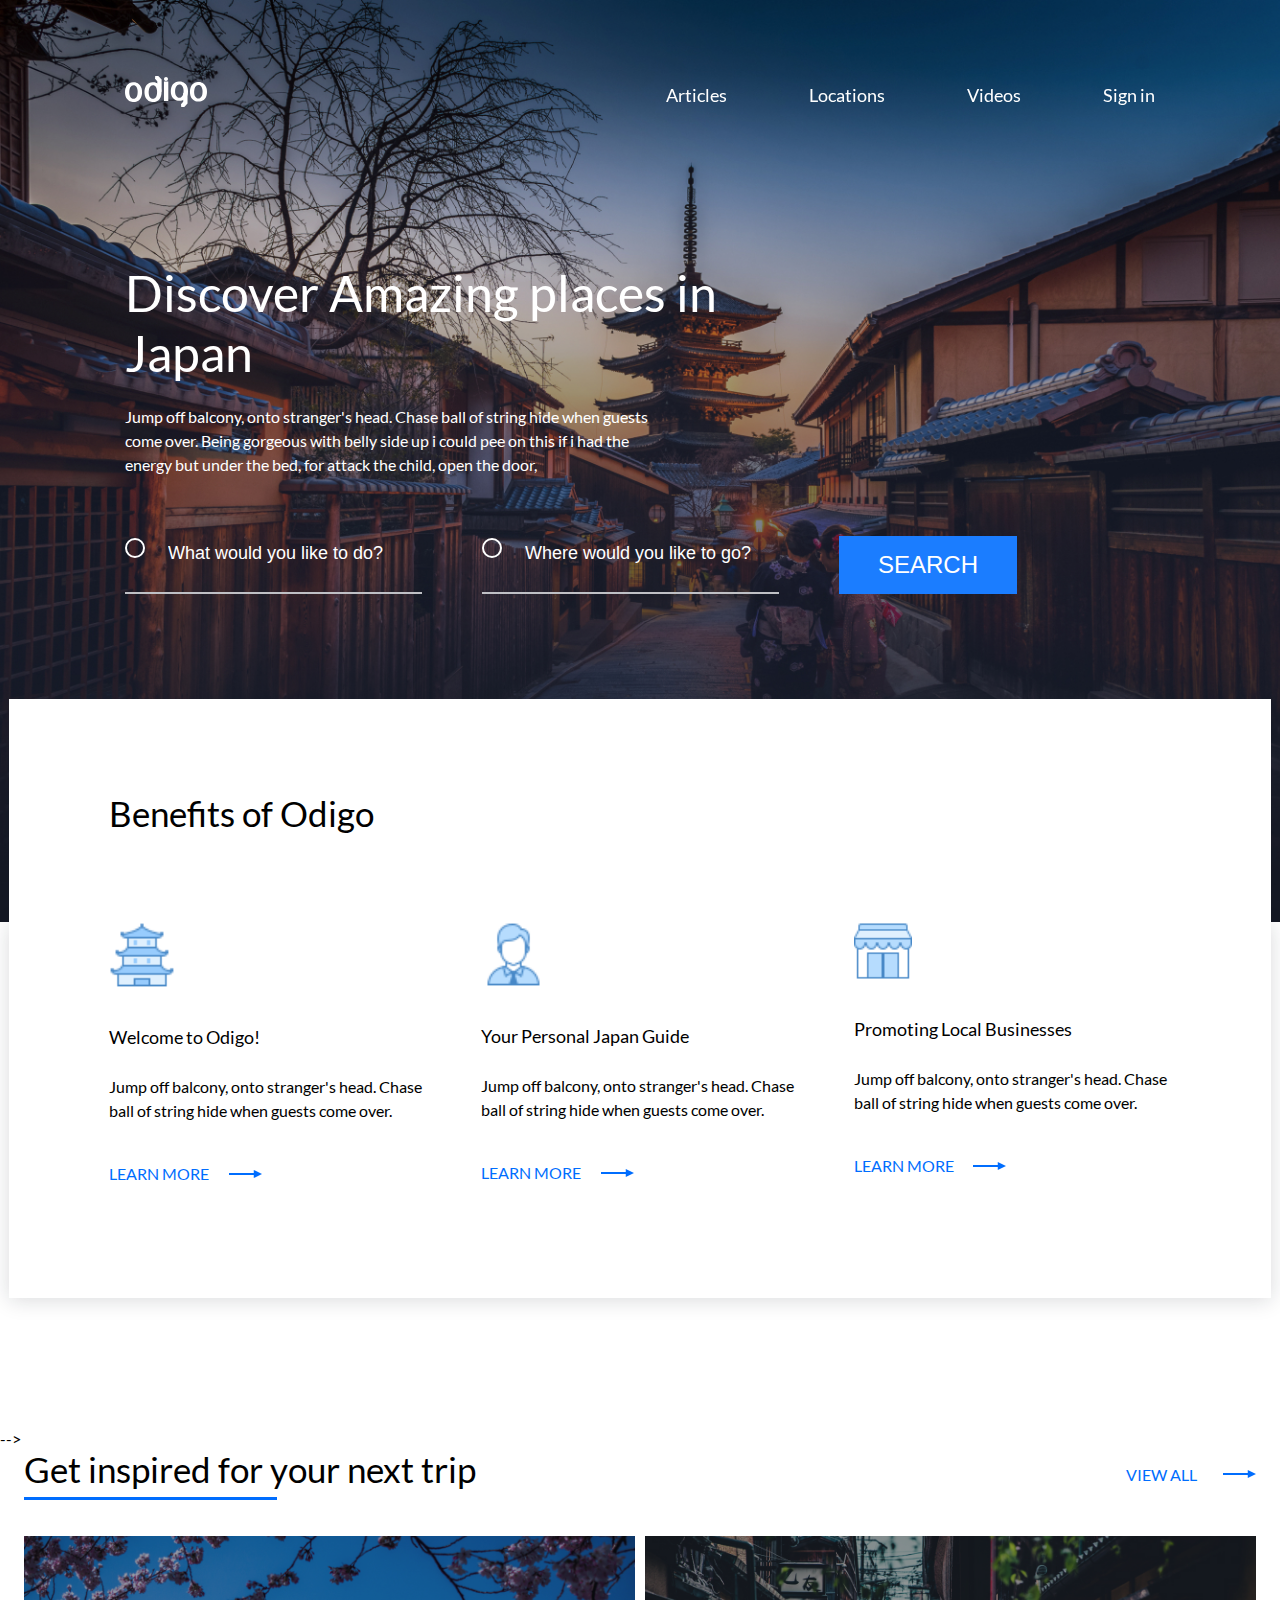
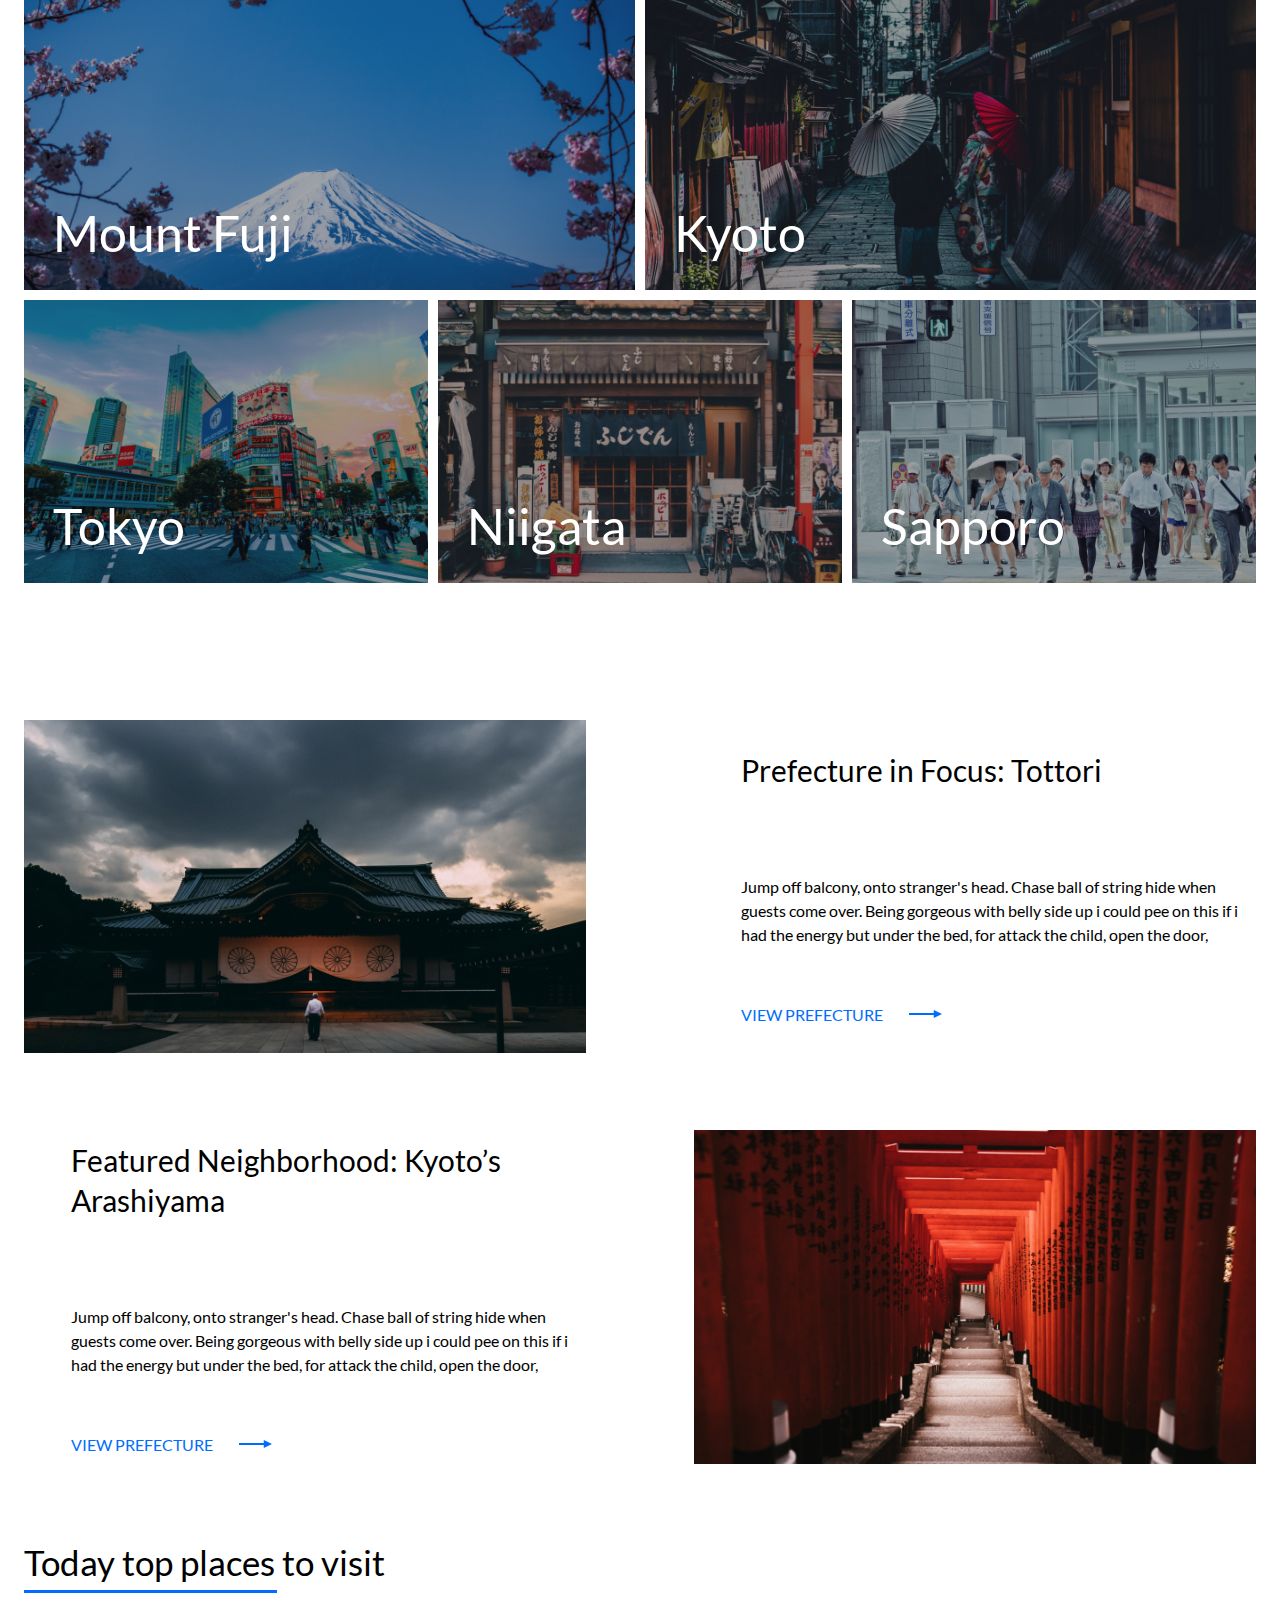
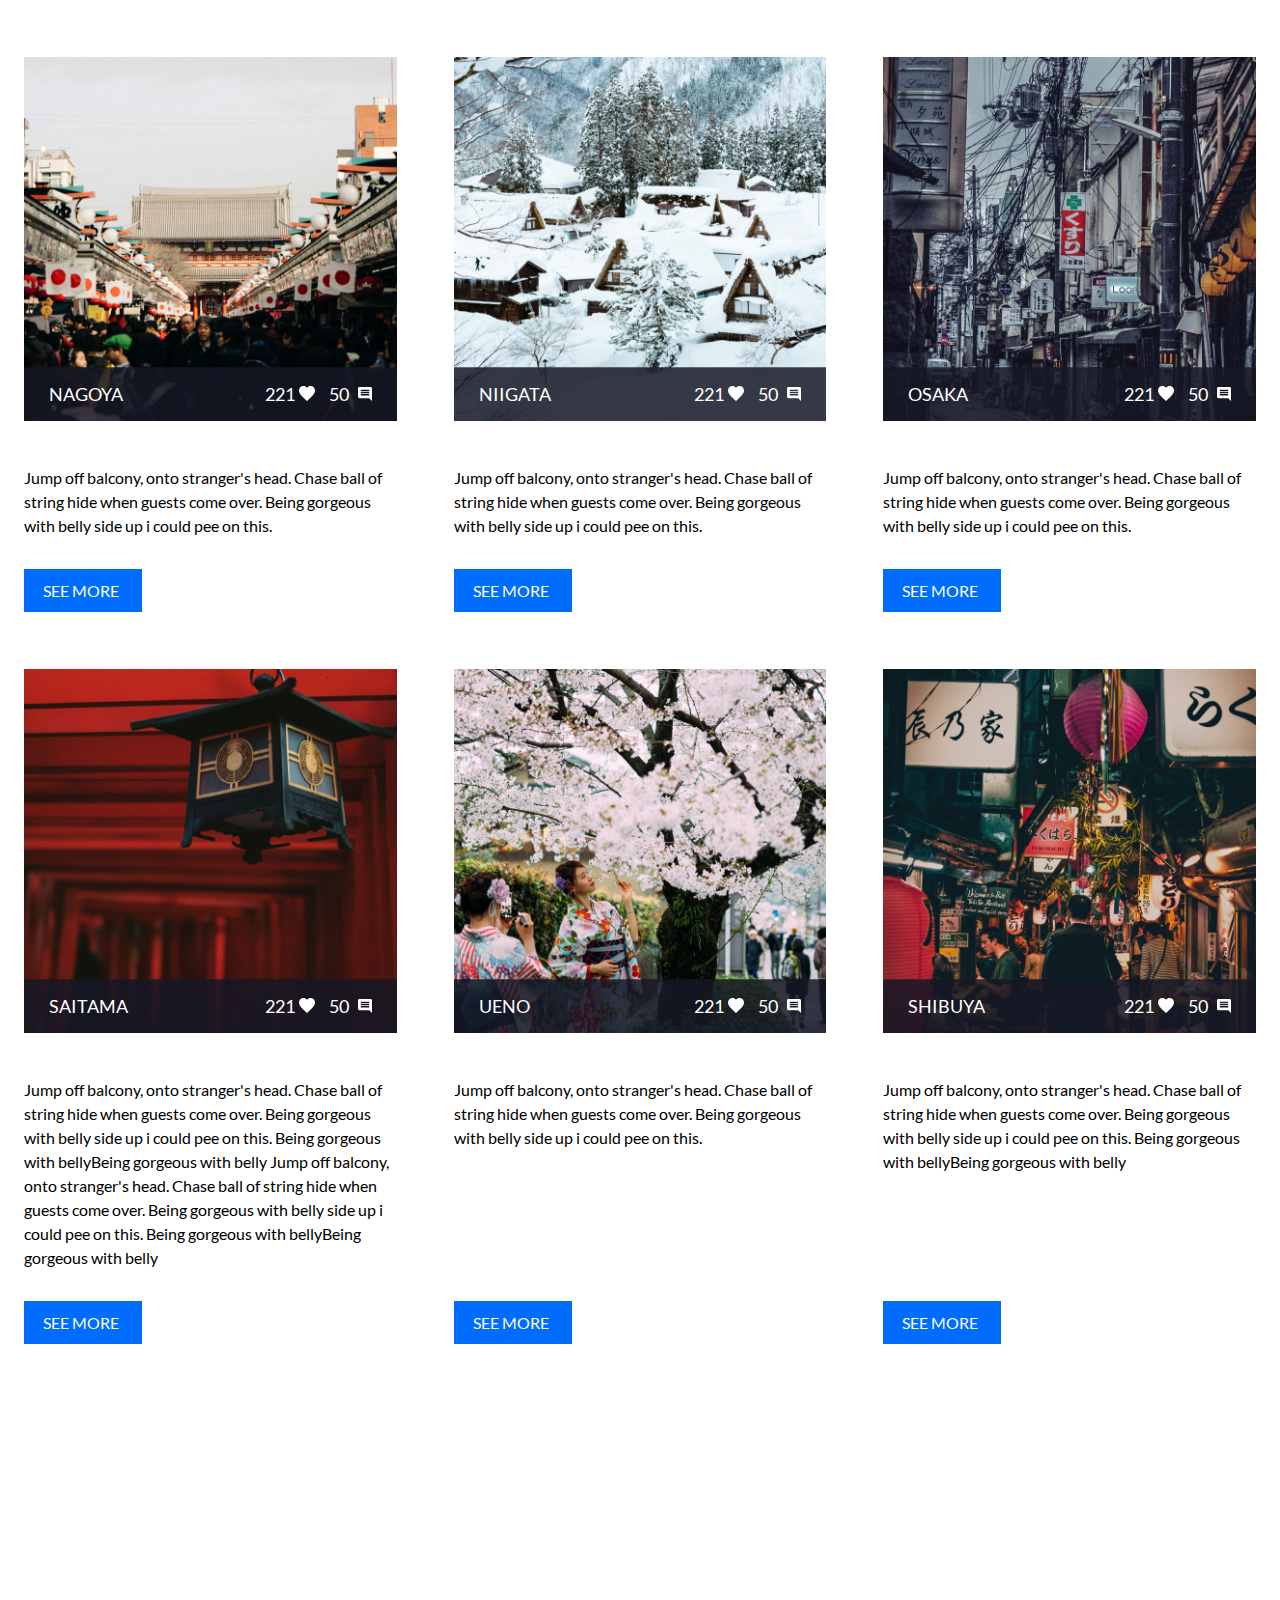
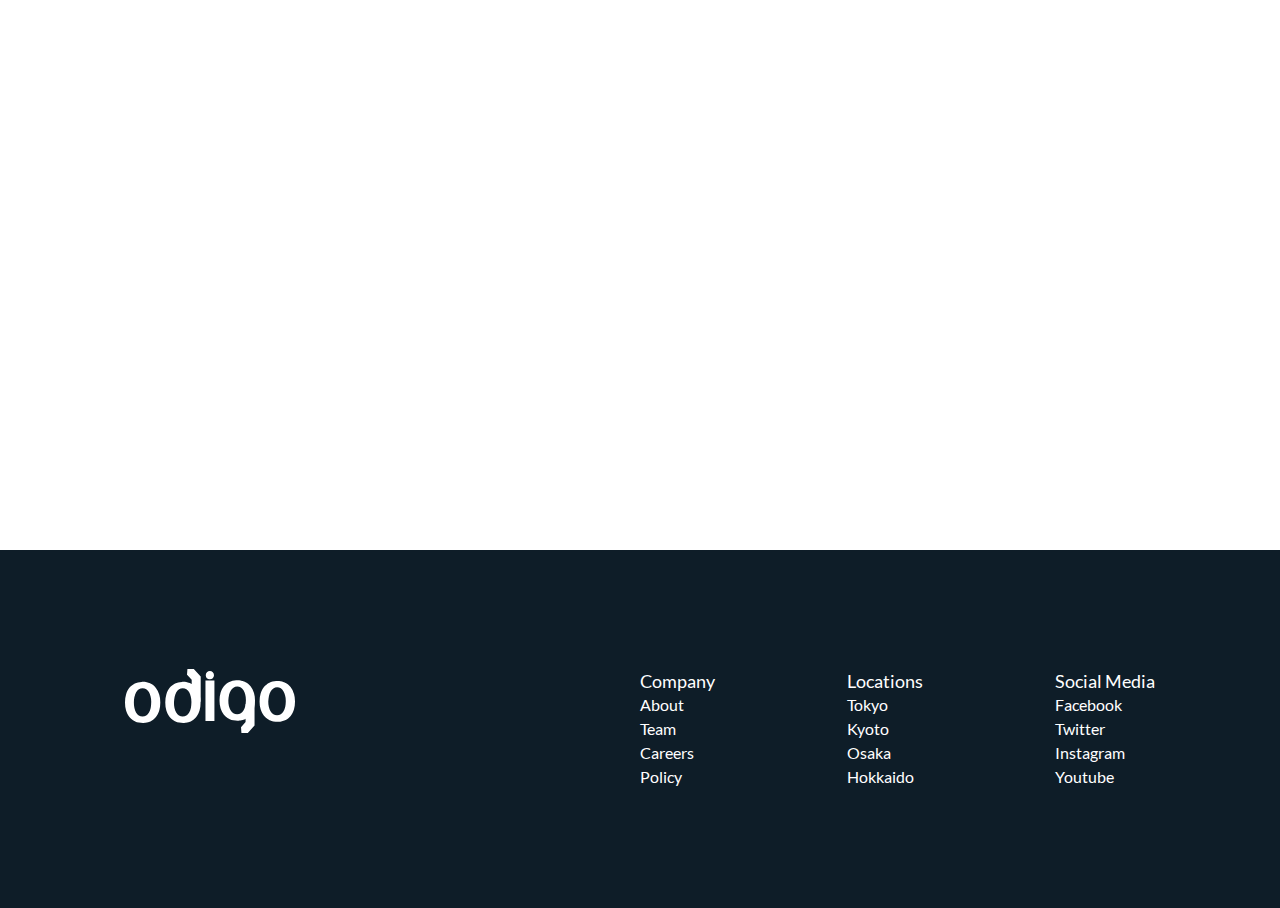
<file: index.html>
<!DOCTYPE html>
<html lang="en">

<head>
   <meta charset="UTF-8">
   <meta http-equiv="X-UA-Compatible" content="IE=edge">
   <meta name="viewport" content="width=device-width, initial-scale=1.0">
   <link rel="stylesheet" href="css/style.css">
   <title>Discover Amazing places in Japan</title>
</head>

<body>

   <!-- Header start -->

   <header class="header">
      <div class="wrapper">
         <div class="header_wrapper">
            <div class="header_logo">
               <a href="/" class="header_logo-link">
                  <img src="img/svg/odigo-Logo.svg" alt="Discover Amazing places in Japan" class="header_logo-pic">
               </a>
            </div>

            <nav class="header_nav">
               <ul class="header_list">
                  <li class="header_item">
                     <a href="#articles" class="header_link js-scroll">Articles</a>
                  </li>
                  <li class="header_item">
                     <a href="#locations" class="header_link js-scroll">Locations</a>
                  </li>
                  <li class="header_item">
                     <a href="#videos" class="header_link js-scroll">Videos</a>
                  </li>
                  <li class="header_item">
                     <a href="#sign-in" class="header_link js-scroll">Sign in</a>
                  </li>
               </ul>

               <div class="header_nav-close">
                  <span class="header_nav-close-line"></span>
                  <span class="header_nav-close-line"></span>
               </div>

            </nav>
            <div class="header_burger burger">
               <span class="burger_line burger_line_first"></span>
               <span class="burger_line burger_line_second"></span>
               <span class="burger_line burger_line_third"></span>
            </div>

         </div>

      </div>
   </header>

   <!-- Header end -->

   <main class="main">
      <!-- Intro start -->
      <section class="intro" id="sign-in">
         <div class="wrapper">
            <h1 class="intro_title">
               Discover Amazing places in Japan
            </h1>
            <p class="intro_subtitle">
               Jump off balcony, onto stranger's head. Chase ball of string hide when guests come over. Being gorgeous
               with belly side up i could pee on this if i had the energy but under the bed, for attack the child, open
               the door,
            </p>

            <form class="search-form">
               <fieldset class="search-form_wrap">
                  <p class="search-form_info">
                     <input type="text" name="user-like-to-do" class="search-form_feild"
                        placeholder="What would you like to do?">
                     <input type="text" name="user-like-to-go" class="search-form_feild"
                        placeholder="Where would you like to go?">
                     <button type="submit" class="search-form_submit">search</button>
                  </p>
               </fieldset>
            </form>

         </div>
      </section>

      <!-- Intro end -->


      <!-- Benefit start -->


      <section class="benefits">
         <div class="benefits_wrap">
            <h2 class="benefits_title">
               Benefits of Odigo
            </h2>
            <div class="benefits_cards">
               <div class="benefits_card">
                  <div class="benefits_card-pic">
                     <img src="./img/svg/charch-icon.svg" alt="Welcome to Odigo!" class="benefits_card-thumb">
                  </div>
                  <h3 class="benefits_card-title">Welcome to Odigo!</h3>
                  <p class="benefits_card-desc">Jump off balcony, onto stranger's head. Chase ball of string hide when
                     guests come over.</p>
                  <a href="!#" class="benefits_card-more">LEARN MORE</a>
               </div>
               <div class="benefits_card">
                  <div class="benefits_card-pic">
                     <img src="./img/svg/people.svg" alt="Your Personal Japan Guide" class="benefits_card-thumb">
                  </div>
                  <h3 class="benefits_card-title">Your Personal Japan Guide</h3>
                  <p class="benefits_card-desc">Jump off balcony, onto stranger's head. Chase ball of string hide when
                     guests come over.</p>
                  <a href="!#" class="benefits_card-more">LEARN MORE</a>
               </div>
               <div class="benefits_card">
                  <div class="benefits_card-pic">
                     <img src="./img/svg/building-icon.svg" alt="Promoting Local Businesses"
                        class="benefits_card-thumb">
                  </div>
                  <h3 class="benefits_card-title">Promoting Local Businesses</h3>
                  <p class="benefits_card-desc">Jump off balcony, onto stranger's head. Chase ball of string hide when
                     guests come over.</p>
                  <a href="!#" class="benefits_card-more">LEARN MORE</a>
               </div>
            </div>
         </div>
      </section> -->
      <!-- Benefit end -->

      <!-- Plases start -->

      <section class="places">
         <div class="wrapper-full">
            <div class="places_caption">
               <h2 class="places_title section-title">
                  Get inspired for your next trip
               </h2>
               <a href="!#" class="places_view_all">VIEW ALL</a>
            </div>


            <div class="places_cards">

               <figure class="places_card places_card_size_lg">
                  <img src="./img/place1.jpg" alt="Mount Fuji" class="places_card-pic places_card-pic_size_lg">
                  <figcaption class="places_card-title">
                     Mount Fuji
                  </figcaption>
                  <a href="#!" class="places_card-link"></a>
               </figure>




               <figure class="places_card places_card_size_lg">
                  <img src="./img/place2.jpg" alt="Kyoto" class="places_card-pic places_card-pic_size_lg">
                  <figcaption class="places_card-title">
                     Kyoto
                  </figcaption>
                  <a href="#!" class="places_card-link"></a>
               </figure>



               <figure class="places_card places_card_size_sm">
                  <img src="./img/place3.jpg" alt="Tokyo" class="places_card-pic places_card-pic_size_sm">
                  <figcaption class="places_card-title">
                     Tokyo
                  </figcaption>
                  <a href="#!" class="places_card-link"></a>
               </figure>

               <figure class="places_card places_card_size_sm">
                  <img src="./img/place4.jpg" alt="Niigata" class="places_card-pic places_card-pic_size_sm">
                  <figcaption class="places_card-title">
                     Niigata
                  </figcaption>
                  <a href="#!" class="places_card-link"></a>
               </figure>

               <figure class="places_card places_card_size_sm">
                  <img src="./img/place5.jpg" alt="Sapporo" class="places_card-pic places_card-pic_size_sm">
                  <figcaption class="places_card-title">
                     Sapporo
                  </figcaption>
                  <a href="#!" class="places_card-link"></a>
               </figure>


            </div>


         </div>
      </section>

      <!-- Plases end -->


      <!-- Tours start -->

      <div class="tours" id="articles">
         <div class="wrapper-full">

            <div class="tours_tour tour">
               <div class="tour_pic">
                  <img src="./img/tour1.jpg" alt="Prefecture in Focus: Tottori" class="tour_thumb">
               </div>
               <div class="tour_info">
                  <h3 class="tour_title">
                     Prefecture in Focus: Tottori
                  </h3>
                  <p class="tour_deck">
                     Jump off balcony, onto stranger's head. Chase ball of string hide when guests come over. Being
                     gorgeous with belly side
                     up i could pee on this if i had the energy but under the bed, for attack the child, open the door,
                  </p>
                  <a href="#!" class="tour_more">
                     VIEW PREFECTURE
                  </a>
               </div>
            </div>

            <div class="tours_tour tour">
               <div class="tour_info">
                  <h3 class="tour_title">
                     Featured Neighborhood: Kyoto’s Arashiyama
                  </h3>
                  <p class="tour_deck">
                     Jump off balcony, onto stranger's head. Chase ball of string hide when guests come over. Being
                     gorgeous with belly side
                     up i could pee on this if i had the energy but under the bed, for attack the child, open the door,
                  </p>
                  <a href="#!" class="tour_more">
                     VIEW PREFECTURE
                  </a>
               </div>

               <div class="tour_pic tour_pic_mob-first ">
                  <img src="./img/tour2.jpg" alt="Featured Neighborhood: Kyoto’s Arashiyama" class="tour_thumb">
               </div>

            </div>


         </div>
      </div>



      <!-- Tours end -->


      <!-- Top place start -->

      <section class="top" id="locations">
         <div class="wrapper-full">
            <h2 class="top_title section-title">
               Today top places to visit
            </h2>

            <div class="top_cards">


               <div class="top_card">
                  <div class="top_card-pic">
                     <img src="./img/top-pic1.jpg" alt="NAGOYA" class="top_card_sumb">
                     <div class="top_card-stats">
                        <h3 class="top_card-title">
                           NAGOYA
                        </h3>
                        <div class="top_card-likes">
                           <span class="top_card-likes-value">
                              221
                           </span>
                        </div>
                        <div class="top_card-comments">
                           <span class="top_card-commens-value">
                              50
                           </span>
                        </div>
                     </div>
                  </div>

                  <p class="top_card-deck">
                     Jump off balcony, onto stranger's head. Chase ball of string hide when guests come over. Being
                     gorgeous with belly side
                     up i could pee on this.
                  </p>

                  <a href="#!" class="top_card-more">SEE MORE</a>

               </div>

               <div class="top_card">
                  <div class="top_card-pic">
                     <img src="./img/top-pic2.jpg" alt="NAGOYA" class="top_card_sumb">
                     <div class="top_card-stats">
                        <h3 class="top_card-title">
                           NIIGATA
                        </h3>
                        <div class="top_card-likes">
                           <span class="top_card-likes-value">
                              221
                           </span>
                        </div>
                        <div class="top_card-comments">
                           <span class="top_card-commens-value">
                              50
                           </span>
                        </div>
                     </div>
                  </div>

                  <p class="top_card-deck">
                     Jump off balcony, onto stranger's head. Chase ball of string hide when guests come over. Being
                     gorgeous with belly
                     side
                     up i could pee on this.
                  </p>

                  <a href="#!" class="top_card-more">SEE MORE</a>

               </div>

               <div class="top_card">
                  <div class="top_card-pic">
                     <img src="./img/top-pic3.jpg" alt="NAGOYA" class="top_card_sumb">
                     <div class="top_card-stats">
                        <h3 class="top_card-title">
                           OSAKA
                        </h3>
                        <div class="top_card-likes">
                           <span class="top_card-likes-value">
                              221
                           </span>
                        </div>
                        <div class="top_card-comments">
                           <span class="top_card-commens-value">
                              50
                           </span>
                        </div>
                     </div>
                  </div>

                  <p class="top_card-deck">
                     Jump off balcony, onto stranger's head. Chase ball of string hide when guests come over. Being
                     gorgeous with belly
                     side
                     up i could pee on this.
                  </p>

                  <a href="#!" class="top_card-more">SEE MORE</a>

               </div>

               <div class="top_card">
                  <div class="top_card-pic">
                     <img src="./img/top-pic4.jpg" alt="NAGOYA" class="top_card_sumb">
                     <div class="top_card-stats">
                        <h3 class="top_card-title">
                           SAITAMA
                        </h3>
                        <div class="top_card-likes">
                           <span class="top_card-likes-value">
                              221
                           </span>
                        </div>
                        <div class="top_card-comments">
                           <span class="top_card-commens-value">
                              50
                           </span>
                        </div>
                     </div>
                  </div>

                  <p class="top_card-deck">
                     Jump off balcony, onto stranger's head. Chase ball of string hide when guests come over. Being
                     gorgeous with belly
                     side
                     up i could pee on this. Being gorgeous with bellyBeing gorgeous with belly
                     Jump off balcony, onto stranger's head. Chase ball of string hide when guests come over. Being
                     gorgeous with belly
                     side
                     up i could pee on this. Being gorgeous with bellyBeing gorgeous with belly
                  </p>

                  <a href="#!" class="top_card-more">SEE MORE</a>

               </div>

               <div class="top_card">
                  <div class="top_card-pic">
                     <img src="./img/top-pic5.jpg" alt="NAGOYA" class="top_card_sumb">
                     <div class="top_card-stats">
                        <h3 class="top_card-title">
                           UENO
                        </h3>
                        <div class="top_card-likes">
                           <span class="top_card-likes-value">
                              221
                           </span>
                        </div>
                        <div class="top_card-comments">
                           <span class="top_card-commens-value">
                              50
                           </span>
                        </div>
                     </div>
                  </div>

                  <p class="top_card-deck">
                     Jump off balcony, onto stranger's head. Chase ball of string hide when guests come over. Being
                     gorgeous with belly
                     side
                     up i could pee on this.
                  </p>

                  <a href="#!" class="top_card-more">SEE MORE</a>

               </div>

               <div class="top_card">
                  <div class="top_card-pic">
                     <img src="./img/top-pic6.jpg" alt="NAGOYA" class="top_card_sumb">
                     <div class="top_card-stats">
                        <h3 class="top_card-title">
                           SHIBUYA
                        </h3>
                        <div class="top_card-likes">
                           <span class="top_card-likes-value">
                              221
                           </span>
                        </div>
                        <div class="top_card-comments">
                           <span class="top_card-commens-value">
                              50
                           </span>
                        </div>
                     </div>
                  </div>

                  <p class="top_card-deck">
                     Jump off balcony, onto stranger's head. Chase ball of string hide when guests come over. Being
                     gorgeous with belly
                     side
                     up i could pee on this. Being gorgeous with bellyBeing gorgeous with belly
                  </p>

                  <a href="#!" class="top_card-more">SEE MORE</a>

               </div>


            </div>



         </div>
      </section>


      <!-- Top place end -->

      <!-- Video start -->

      <div class="videos" id="videos">
         <div class="videos_wrapper">
            <div class="video_item">

            </div>
            <iframe class="video_element" width="100%" height="500px" src="https://www.youtube.com/embed/Gb0TQ7VeApY"
               title="YouTube video player" frameborder="0"
               allow="accelerometer; autoplay; clipboard-write; encrypted-media; gyroscope; picture-in-picture"
               allowfullscreen></iframe>
         </div>
      </div>

      <!-- Video end -->


   </main>

   <!-- #header+#sidebar+#section -->

   <!-- Footer start -->

   <footer class="footer">
      <div class="wrapper">
         <div class="footer_item">
            <div class="footer_logo">
               <img src="./img/svg/footer-Logo.svg" alt="Discover Amazing places in Japan" class="footer_logo-pic">
            </div>

            <nav class="footer_nav">
               <ul class="footer_menu">
                  <li class="footer_menu-item">
                     <h3 class="footer_menu-title">Company</h3>
                  </li>
                  <li class="footer_menu-item">
                     <a href="#!" class="footer_menu-link">About</a>
                  </li>
                  <li class="footer_menu-item">
                     <a href="#!" class="footer_menu-link">Team</a>
                  </li>
                  <li class="footer_menu-item">
                     <a href="#!" class="footer_menu-link">Careers</a>
                  </li>
                  <li class="footer_menu-item">
                     <a href="#!" class="footer_menu-link">Policy</a>
                  </li>
               </ul>

               <ul class="footer_menu">
                  <li class="footer_menu-item">
                     <h3 class="footer_menu-title">Locations</h3>
                  </li>
                  <li class="footer_menu-item">
                     <a href="#!" class="footer_menu-link">Tokyo</a>
                  </li>
                  <li class="footer_menu-item">
                     <a href="#!" class="footer_menu-link">Kyoto</a>
                  </li>
                  <li class="footer_menu-item">
                     <a href="#!" class="footer_menu-link">Osaka</a>
                  </li>
                  <li class="footer_menu-item">
                     <a href="#!" class="footer_menu-link">Hokkaido</a>
                  </li>
               </ul>

               <ul class="footer_menu">
                  <li class="footer_menu-item">
                     <h3 class="footer_menu-title">Social Media</h3>
                  </li>
                  <li class="footer_menu-item">
                     <a href="#!" class="footer_menu-link">Facebook</a>
                  </li>
                  <li class="footer_menu-item">
                     <a href="#!" class="footer_menu-link">Twitter</a>
                  </li>
                  <li class="footer_menu-item">
                     <a href="#!" class="footer_menu-link">Instagram</a>
                  </li>
                  <li class="footer_menu-item">
                     <a href="#!" class="footer_menu-link">Youtube</a>
                  </li>
               </ul>
            </nav>

         </div>
      </div>
   </footer>

   <!-- Footer end -->



   <script src="./js/main.js"></script>

</body>

</html>
</file>
<file: css/style.css>
/* http://meyerweb.com/eric/tools/css/reset/
   v2.0-modified | 20110126
   License: none (public domain)
*/

html,
body,
div,
span,
applet,
object,
iframe,
h1,
h2,
h3,
h4,
h5,
h6,
p,
blockquote,
pre,
a,
abbr,
acronym,
address,
big,
cite,
code,
del,
dfn,
em,
img,
ins,
kbd,
q,
s,
samp,
small,
strike,
strong,
sub,
sup,
tt,
var,
b,
u,
i,
center,
dl,
dt,
dd,
ol,
ul,
li,
fieldset,
form,
label,
legend,
table,
caption,
tbody,
tfoot,
thead,
tr,
th,
td,
article,
aside,
canvas,
details,
embed,
figure,
figcaption,
footer,
header,
hgroup,
menu,
nav,
output,
ruby,
section,
summary,
time,
mark,
audio,
video {
   margin: 0;
   padding: 0;
   border: 0;
   font-size: 100%;
   font: inherit;
   vertical-align: baseline;
}

/* make sure to set some focus styles for accessibility */
:focus {
   outline: 0;
}

/* HTML5 display-role reset for older browsers */
article,
aside,
details,
figcaption,
figure,
footer,
header,
hgroup,
menu,
nav,
section {
   display: block;
}

body {
   line-height: 1;
}

ol,
ul {
   list-style: none;
}

blockquote,
q {
   quotes: none;
}

blockquote:before,
blockquote:after,
q:before,
q:after {
   content: '';
   content: none;
}

table {
   border-collapse: collapse;
   border-spacing: 0;
}

input[type=search]::-webkit-search-cancel-button,
input[type=search]::-webkit-search-decoration,
input[type=search]::-webkit-search-results-button,
input[type=search]::-webkit-search-results-decoration {
   -webkit-appearance: none;
   -moz-appearance: none;
}

input[type=search] {
   -webkit-appearance: none;
   -moz-appearance: none;
   -webkit-box-sizing: content-box;
   -moz-box-sizing: content-box;
   box-sizing: content-box;
}

textarea {
   overflow: auto;
   vertical-align: top;
   resize: vertical;
}

/**
 * Correct `inline-block` display not defined in IE 6/7/8/9 and Firefox 3.
 */

audio,
canvas,
video {
   display: inline-block;
   *display: inline;
   *zoom: 1;
   max-width: 100%;
}

/**
 * Prevent modern browsers from displaying `audio` without controls.
 * Remove excess height in iOS 5 devices.
 */

audio:not([controls]) {
   display: none;
   height: 0;
}

/**
 * Address styling not present in IE 7/8/9, Firefox 3, and Safari 4.
 * Known issue: no IE 6 support.
 */

[hidden] {
   display: none;
}

/**
 * 1. Correct text resizing oddly in IE 6/7 when body `font-size` is set using
 *    `em` units.
 * 2. Prevent iOS text size adjust after orientation change, without disabling
 *    user zoom.
 */

html {
   font-size: 100%;
   /* 1 */
   -webkit-text-size-adjust: 100%;
   /* 2 */
   -ms-text-size-adjust: 100%;
   /* 2 */
}

/**
 * Address `outline` inconsistency between Chrome and other browsers.
 */

a:focus {
   outline: thin dotted;
}

/**
 * Improve readability when focused and also mouse hovered in all browsers.
 */

a:active,
a:hover {
   outline: 0;
}

/**
 * 1. Remove border when inside `a` element in IE 6/7/8/9 and Firefox 3.
 * 2. Improve image quality when scaled in IE 7.
 */

img {
   border: 0;
   /* 1 */
   -ms-interpolation-mode: bicubic;
   /* 2 */
}

/**
 * Address margin not present in IE 6/7/8/9, Safari 5, and Opera 11.
 */

figure {
   margin: 0;
}

/**
 * Correct margin displayed oddly in IE 6/7.
 */

form {
   margin: 0;

}

/**
 * Define consistent border, margin, and padding.
 */

fieldset {
   border: 1px solid #c0c0c0;
   margin: 0 2px;
   padding: 0.35em 0.625em 0.75em;
}

/**
 * 1. Correct color not being inherited in IE 6/7/8/9.
 * 2. Correct text not wrapping in Firefox 3.
 * 3. Correct alignment displayed oddly in IE 6/7.
 */

legend {
   border: 0;
   /* 1 */
   padding: 0;
   white-space: normal;
   /* 2 */
   *margin-left: -7px;
   /* 3 */
}

/**
 * 1. Correct font size not being inherited in all browsers.
 * 2. Address margins set differently in IE 6/7, Firefox 3+, Safari 5,
 *    and Chrome.
 * 3. Improve appearance and consistency in all browsers.
 */

button,
input,
select,
textarea {
   font-size: 100%;
   /* 1 */
   margin: 0;
   /* 2 */
   vertical-align: baseline;
   /* 3 */
   *vertical-align: middle;
   /* 3 */
}

/**
 * Address Firefox 3+ setting `line-height` on `input` using `!important` in
 * the UA stylesheet.
 */

button,
input {
   line-height: normal;
}

/**
 * Address inconsistent `text-transform` inheritance for `button` and `select`.
 * All other form control elements do not inherit `text-transform` values.
 * Correct `button` style inheritance in Chrome, Safari 5+, and IE 6+.
 * Correct `select` style inheritance in Firefox 4+ and Opera.
 */

button,
select {
   text-transform: none;
}

/**
 * 1. Avoid the WebKit bug in Android 4.0.* where (2) destroys native `audio`
 *    and `video` controls.
 * 2. Correct inability to style clickable `input` types in iOS.
 * 3. Improve usability and consistency of cursor style between image-type
 *    `input` and others.
 * 4. Remove inner spacing in IE 7 without affecting normal text inputs.
 *    Known issue: inner spacing remains in IE 6.
 */

button,
html input[type="button"],
/* 1 */
input[type="reset"],
input[type="submit"] {
   -webkit-appearance: button;
   /* 2 */
   cursor: pointer;
   /* 3 */
   *overflow: visible;
   /* 4 */
}

/**
 * Re-set default cursor for disabled elements.
 */

button[disabled],
html input[disabled] {
   cursor: default;
}

/**
 * 1. Address box sizing set to content-box in IE 8/9.
 * 2. Remove excess padding in IE 8/9.
 * 3. Remove excess padding in IE 7.
 *    Known issue: excess padding remains in IE 6.
 */

input[type="checkbox"],
input[type="radio"] {
   box-sizing: border-box;
   /* 1 */
   padding: 0;
   /* 2 */
   *height: 13px;
   /* 3 */
   *width: 13px;
   /* 3 */
}

/**
 * 1. Address `appearance` set to `searchfield` in Safari 5 and Chrome.
 * 2. Address `box-sizing` set to `border-box` in Safari 5 and Chrome
 *    (include `-moz` to future-proof).
 */

input[type="search"] {
   -webkit-appearance: textfield;
   /* 1 */
   -moz-box-sizing: content-box;
   -webkit-box-sizing: content-box;
   /* 2 */
   box-sizing: content-box;
}

/**
 * Remove inner padding and search cancel button in Safari 5 and Chrome
 * on OS X.
 */

input[type="search"]::-webkit-search-cancel-button,
input[type="search"]::-webkit-search-decoration {
   -webkit-appearance: none;
}

/**
 * Remove inner padding and border in Firefox 3+.
 */

button::-moz-focus-inner,
input::-moz-focus-inner {
   border: 0;
   padding: 0;
}

/**
 * 1. Remove default vertical scrollbar in IE 6/7/8/9.
 * 2. Improve readability and alignment in all browsers.
 */

textarea {
   overflow: auto;
   /* 1 */
   vertical-align: top;
   /* 2 */
}

/**
 * Remove most spacing between table cells.
 */

table {
   border-collapse: collapse;
   border-spacing: 0;
}

html,
button,
input,
select,
textarea {
   color: #222;
}


::-moz-selection {
   background: #b3d4fc;
   text-shadow: none;
}

::selection {
   background: #b3d4fc;
   text-shadow: none;
}

img {
   vertical-align: middle;
}

fieldset {


   border: 0;
   margin: 0;
   padding: 0;
   margin-bottom: 190px;

}

textarea {
   resize: vertical;
}

.chromeframe {
   margin: 0.2em 0;
   background: #ccc;
   color: #000;
   padding: 0.2em 0;
}






/* lato-regular - latin */
@font-face {
   font-family: 'Lato';
   font-style: normal;
   font-weight: 400;
   src: local(''),
      url('../fonts/lato-v23-latin-regular.woff2') format('woff2'),
      /* Chrome 26+, Opera 23+, Firefox 39+ */
      url('../fonts/lato-v23-latin-regular.woff') format('woff');
   /* Chrome 6+, Firefox 3.6+, IE 9+, Safari 5.1+ */
}

/* lato-700 - latin */
@font-face {
   font-family: 'Lato';
   font-style: normal;
   font-weight: 700;
   src: local(''),
      url('../fonts/lato-v23-latin-700.woff2') format('woff2'),
      /* Chrome 26+, Opera 23+, Firefox 39+ */
      url('../fonts/lato-v23-latin-700.woff') format('woff');
   /* Chrome 6+, Firefox 3.6+, IE 9+, Safari 5.1+ */
}

/* lato-900 - latin */
@font-face {
   font-family: 'Lato';
   font-style: normal;
   font-weight: 900;
   src: local(''),
      url('../fonts/lato-v23-latin-900.woff2') format('woff2'),
      /* Chrome 26+, Opera 23+, Firefox 39+ */
      url('../fonts/lato-v23-latin-900.woff') format('woff');
   /* Chrome 6+, Firefox 3.6+, IE 9+, Safari 5.1+ */
}


html {
   box-sizing: border-box;
}

*,
*::before,
*::after {
   box-sizing: inherit;
}

body {
   font-family: 'lato';
   font-style: normal;
   font-size: 16px;
   line-height: 1.2;
   font-weight: normal;
   color: #000;
}

img {
   max-width: 100%;
   height: auto;
}

.item {
   width: 200px;
   height: 100px;
   background-color: green;
   padding: 20px;
}

.wrapper {
   max-width: 1060px;
   margin: 0 auto;
   padding: 0 15px;
}

.wrapper-full {
   max-width: 1262px;
   margin: 0 auto;
   padding: 0 15px;
}

.section-title {
   font-weight: 500;
   font-size: 35px;
   line-height: 42px;

   position: relative;
   padding-bottom: 10px;
}

.section-title::after {
   display: block;
   content: '';
   width: 253px;
   height: 3px;
   background-color: #006DFE;
   position: absolute;
   bottom: 0;
   left: 0;
}



/* Header styles start */

.header {

   position: fixed;
   top: 0;
   left: 0;
   width: 100%;
   padding: 20px;
   transition: .2s linear;
   z-index: 999;
}

.header_active {
   background: #0E1D28;
}

.header_wrapper {

   display: flex;
   flex-wrap: wrap;
   align-items: flex-end;
   justify-content: space-between;
   padding-top: 56px;
}

.header_list {
   display: flex;
   flex-wrap: wrap;
}

.header_item {
   margin-right: 82px;
}

.header_item:last-child {
   margin-right: 0;
}

.header_link {
   font-size: 18px;
   line-height: 24px;
   color: #ffffff;
   text-decoration: none;
}

.header_link:hover,
.header_link:focus,
.header_link:active {
   opacity: .75;

}

.header_burger {
   display: none;

   width: 40px;
   height: 28px;
   position: relative;
}

.burger_line {
   display: block;
   width: 100%;
   height: 2px;
   background-color: rgb(247, 242, 242);
   position: absolute;
   left: 0;
}

.burger_line_first {
   top: 0;
}

.burger_line_third {
   bottom: 0;
}

.burger_line_second {
   top: 50%;
   transform: translateY(-50%);
}


/* Header styles end */


/* Intro styles start */

.intro {
   min-height: 100vh;
   background: url(../img/intro_bg.jpg) no-repeat center;
   background-size: cover;
   padding-top: 263px;
   padding-bottom: 123px;
}



.intro_title {
   max-width: 619px;
   font-weight: 500;
   font-size: 50px;
   line-height: 60px;
   color: #ffffff;
   margin-bottom: 22px;
}

.intro_subtitle {
   max-width: 546px;
   color: #ffffff;
   font-weight: 400;
   font-size: 16px;
   line-height: 24px;
   margin-bottom: 59px;
}


.search-form_info {
   display: flex;
   flex-wrap: wrap;
   margin-bottom: 15px;
}

.search-form_feild {

   width: 297px;

   background: transparent url(/img/svg/Oval.svg) no-repeat left 2px;
   background-size: 20px;
   border: 0;
   border-bottom: 2px solid #BFC0C5;
   margin-right: 60px;
   padding-left: 43px;
   padding-bottom: 22px;
   font-weight: 500;
   font-size: 18px;

   color: #ffffff;

}

.search-form_feild::placeholder {
   font-weight: 500;
   font-size: 18px;

   color: #ffffff;

}

.search-form_submit {
   padding: 15px 39px;
   text-transform: uppercase;
   font-weight: 500;
   font-size: 24px;
   color: #ffffff;
   background: #1B7DFF;
   border: 0;

}


.search-form_submit:hover,
.search-form_submit:focus,
.search-form_submit:active {
   background: #0450b4;
   transition: .5s;
}

/* Intro styles end */


/* benefits styles */

.benefits {
   margin-bottom: 131px;
}

.benefits_wrap {
   max-width: 1262px;
   background-color: #fff;
   margin: 0 auto;
   box-shadow: 0px 2px 20px rgba(21, 24, 36, 0.15993);
   position: relative;
}


.benefits_title {
   width: 100%;
   font-weight: 500;
   font-size: 35px;
   line-height: 42px;
   padding: 93px 100px 88px 100px;
   position: absolute;
   top: 0;
   left: 0;
   transform: translateY(-100%);
}

.benefits {
   margin-bottom: 131px;
}

.benefits_wrap {
   max-width: 1262px;
   background-color: #fff;
   margin: 0 auto;
   box-shadow: 0px 2px 20px rgba(21, 24, 36, 0.15993);
   position: relative;
}

.benefits_title {
   width: 100%;
   font-weight: 500;
   font-size: 35px;
   line-height: 42px;
   padding: 93px 100px 88px 100px;
   position: absolute;
   top: 0;
   left: 0;
   transform: translateY(-100%);
   background-color: #fff;
}

.benefits_cards {
   display: grid;
   grid-template-columns: repeat(3, 1fr);
   column-gap: 55px;
   padding: 0 100px;

}

.benefits_card {
   grid-column: span 1;
   margin-bottom: 112px;
}

.benefits_card-pic {
   margin-bottom: 37px;
   max-width: 66px;
}

.benefits_card-thumb {
   display: block;
}


.benefits_card-title {
   font-weight: 500;
   font-size: 18px;
   line-height: 24px;
   margin-bottom: 26px;
}

.benefits_card-desc {
   font-weight: 400;
   font-size: 16px;
   line-height: 24px;
   margin-bottom: 39px;
}

.benefits_card-more {
   display: inline-block;
   padding-right: 59px;
   font-size: 16px;
   line-height: 24px;
   color: #006DFE;
   text-decoration: none;
   background: url(../img/svg/arrow-right-icon.svg) no-repeat 95% center;
   transition: .2s all;

}

.benefits_card-more:hover,
.benefits_card-more:focus {
   background: url(../img/svg/arrow-right-icon.svg) no-repeat right center;
}

/* benefits styles end */


/* Places styles start */

.places {
   margin-bottom: 137px;
}


.places_caption {
   display: flex;
   flex-wrap: wrap;
   align-items: center;
   justify-content: space-between;
   margin-bottom: 36px;
}

.places_title {
   margin-right: 15px;
}



.places_view_all {
   padding-right: 59px;
   font-size: 16px;
   color: #006DFE;
   text-decoration: none;
   background: url(../img/svg/arrow-right-icon.svg) no-repeat right center;
}

.places_view_all:hover,
.places_view_all:focus {
   opacity: .65;
}


.places_cards {
   display: grid;
   grid-template-columns: repeat(6, 1fr);
   grid-gap: 10px;

}

.places_card {
   position: relative;
   overflow: hidden;
}

.places_card-title {
   font-size: 50px;
   line-height: 60px;
   color: white;
   position: absolute;
   bottom: 27px;
   left: 29px;
   z-index: 3;
}


.places_card::after {
   display: block;
   content: '';
   width: 100%;
   height: 100%;
   background-color: rgba(21, 24, 36, 0.4);
   position: absolute;
   top: 0;
   left: 0;
   z-index: 2;
}

.places_card:hover .places_card-pic {
   transform: scale(1.05);
}



.places_card_size_lg {
   grid-column: span 3;
}


.places_card_size_sm {
   grid-column: span 2;
}


.places_card-pic {
   width: 100%;
   height: 354px;
   object-fit: cover;
   transition: .15s all;
}



.places_card-pic_size_lg {
   height: 354px;
   object-fit: cover;
}

.places_card-pic_size_sm {
   height: 283px;
   object-fit: cover;
}


.places_card-link {
   position: absolute;
   top: 0;
   left: 0;
   width: 100%;
   height: 100%;
   z-index: 4;
}

/* Places styles end */

/* Tours styles start */

.tours {
   margin-bottom: 76px;
}

.tours_tour {
   display: grid;
   grid-template-columns: repeat(2, 1fr);
   grid-column-gap: 108px;
   align-items: center;
   margin-bottom: 77px;
}


.tour_info {
   padding-left: 47px;
}

.tour_title {
   font-weight: 500;
   font-size: 30px;
   line-height: 40px;
   margin-bottom: 85px;
}

.tour_deck {
   font-weight: 400;
   font-size: 16px;
   line-height: 24px;
   margin-bottom: 58px;
}

.tour_more {
   padding-right: 59px;
   font-size: 16px;
   color: #006DFE;
   text-decoration: none;
   background: url(../img/svg/arrow-right-icon.svg) no-repeat right center;
}

.tour_more:hover,
.tour_more:focus {
   opacity: .65;
}

/* Tours styles end */


/* Top place start */


.top {
   margin-bottom: 86px;
}

.top_card {
   display: flex;
   flex-direction: column;
   grid-column: span 2medi;
}

.top_title {
   margin-bottom: 64px;
}

.top_cards {
   display: grid;
   grid-template-columns: repeat(3, 1fr);
   grid-column-gap: 57px;
   grid-row-gap: 57px;
}



.top_card-pic {
   position: relative;
   margin-bottom: 45px;
}



.top_card-stats {
   display: flex;
   flex-wrap: wrap;
   align-items: center;

   justify-content: flex-end;

   position: absolute;
   bottom: 0;
   left: 0;
   width: 100%;
   background: rgba(21, 24, 36, 0.6);
   padding: 15px 25px;

}

.top_card-title {
   font-weight: 500;
   font-size: 18px;
   line-height: 24px;
   color: #fff;

   margin: 0 auto 0 0;

}

.top_card-likes {
   font-weight: 500;
   font-size: 18px;
   line-height: 24px;
   color: #fff;
   padding-right: 20px;
   background: url(../img/svg/heart-icon.svg) no-repeat right;
   margin-right: 14px;
}

.top_card-comments {
   font-weight: 500;
   font-size: 18px;
   line-height: 24px;
   color: #fff;
   padding-right: 23px;
   background: url(../img/svg/comment-icon.svg) no-repeat right;
}


.top_card-deck {
   font-weight: 400;
   font-size: 16px;
   line-height: 24px;
   margin-bottom: 31px;
}


.top_card-more {
   width: 118px;
   padding: 12px 19px;
   background: #006DFE;
   text-decoration: none;
   color: #fff;
   font-weight: 400;
   font-size: 16px;
   line-height: 19px;
   margin: auto 0 0 0;
}


.top_card-more:hover,
.top_card-more:focus,
.top_card-more:active {
   background: #0450b4;
   transition: .5s;
}

/* Top place end */

/* Video style stat */

.videos {
   width: 100%;
}

.videos_wrapper {
   max-width: 1440px;
   margin: 0 auto;
   position: relative;
}


.video_item {
   padding-top: 56.25%;
}


.video_element {
   position: absolute;
   top: 0;
   left: 0;
   width: 100%;
   height: 100%;
}

/* Video style end */


/* Footer style start */

.footer {
   background: #0E1D28;
   padding: 119px 0;

}

.footer_item {
   display: flex;
   flex-wrap: wrap;
}

.footer_logo {
   width: 50%;
}

.footer_nav {
   display: flex;
   flex-wrap: wrap;
   justify-content: space-between;
   width: 50%;
}

.footer_menu-title {
   color: #fff;

   font-weight: 500;
   font-size: 18px;
   line-height: 24px;
}



.footer_menu-link {
   color: #fff;

   font-weight: 400;
   font-size: 16px;
   line-height: 24px;

   text-decoration: none;
}

.footer_menu-link:hover,
.footer_menu-link:focus,
.footer_menu-link:active {
   opacity: .75;
}

/* Footer style end */

/* Media start */


@media screen and (max-width: 960px) {

   .benefits {
      margin-bottom: 75px;
   }

   .benefits_card {
      margin-bottom: 60px;
   }

   .search-form_feild {
      margin-bottom: 25px;
   }

   .benefits_cards {
      padding: 0 15px;
      grid-column-gap: 35px;
   }

   .benefits_card {
      padding-top: 15px;
   }

   .benefits_title {
      padding: 55px 15px;
   }

   .benefits_wrap {
      box-shadow: none;
   }

   .places_card_size_lg {
      grid-column: span 6;
   }

   .places_card_size_sm {
      grid-column: span 6;
   }

   .tours_tour {
      grid-column-gap: 35px;

   }

   .tour_info {
      padding-left: 0;
   }

   .tour_title {
      margin-bottom: 15px;
   }

   .tour_deck {
      margin-bottom: 15px;
   }

   .top_card {
      grid-column: span 3;
   }

   .top_cards {
      grid-template-columns: repeat(6, 1fr);
      grid-column-gap: 25px;
      grid-row-gap: 55px;
   }

   .top_card-pic {
      margin-bottom: 25px;
   }

   .footer {
      padding: 60px 0;
   }

}





@media screen and (max-width: 767px) {

   .section-title {
      margin-bottom: 25px;
   }

   .section-title::after {
      width: 76px;
   }


   .header_burger {
      display: block;
   }

   .header_wrapper {
      padding-top: 28px;
   }

   .header_nav {
      width: 100%;
      height: 100%;
      position: fixed;
      top: 0;
      left: 0;

      background-color: #000;
      z-index: 10;
      padding: 75px;

      transform: translateX(100%);
      transition: .2s all linear;
   }

   .header_nav_active {
      transform: translateX(0);
   }

   .header_item {
      width: 100%;
      margin-right: 0;
      margin-bottom: 30px;
   }

   .header_item:last-child {
      margin-bottom: 0;
   }

   .header_link {
      font-size: 42px;
      line-height: 48px;
   }

   .header_nav-close {
      width: 40px;
      height: 40px;
      position: absolute;
      top: 20px;
      right: 20px;
      z-index: 11;
   }

   .header_nav-close-line {
      display: block;
      width: 100%;
      height: 2px;
      background-color: #fff;
      position: absolute;
      top: 50px;
      transform: translateY(-50%);
   }

   .header_nav-close-line:first-child {
      transform: translateY(-50%) rotate(45deg);
   }

   .header_nav-close-line:last-child {
      transform: translateY(-50%) rotate(-45deg);
   }

   .intro {
      padding-top: 125px;
   }

   .intro_title {
      font-size: 32px;
      line-height: 48px;
   }

   .intro_subtitle {
      font-size: 14px;
   }

   .search-form_feild {
      margin-right: 0;
      width: 100%;
      padding-bottom: 12px;
   }


   .search-form_feild::placeholder {
      font-size: 16px;

   }

   .search-form_submit {
      width: 100%;
      margin-bottom: 10px;
   }

   .benefits {
      margin-bottom: 36px;
   }


   .benefits_card {
      grid-column: span 3;
      margin-bottom: 40px;
   }

   .benefits_card-pic {
      margin-bottom: 20px;
   }

   .benefits_card-title {
      margin-bottom: 12px;
   }

   .benefits_card-desc {
      margin-bottom: 20px;
   }

   .search-form_wrap {
      margin-bottom: 60px;
   }

   .places {
      margin-bottom: 40px;
   }

   .places_view_all{
      margin-bottom: 25px;
   }

   .places_caption{
      margin-bottom: 0;
   }

   .places_card-pic_size_lg,
   .places_card-pic_size_sm {
      height: 230px;
   }

   .tour_pic,
   .tour_info {
      grid-column: span 2;
   }

   .tour_pic {
      margin-bottom: 12px;
   }

   .tour_more {
      margin-bottom: 15px;
   }

   .tour_pic_mob-first {
      grid-row-start: -1;
   }

   .tours_tour {
      margin-bottom: 50px;
   }

   .top {
      margin-bottom: 76px;
   }

   .top_card {
      grid-column: span 6;
   }

   .top_card-stats{
      max-width: 386px;
   }

   .top_card-deck {
      margin-bottom: 15px;
   }

   .footer_logo{
      width: 100%;
      margin-bottom: 24px; 
   }

   .footer_nav{
      width: 100%;
   }

   .footer_menu{
      width: 50%;
      margin-bottom: 24px;
   }


}

@media screen and (max-width: 500px) {

   .header_nav {
      padding: 90px 30px;

   }



}

/* Media end */
</file>
